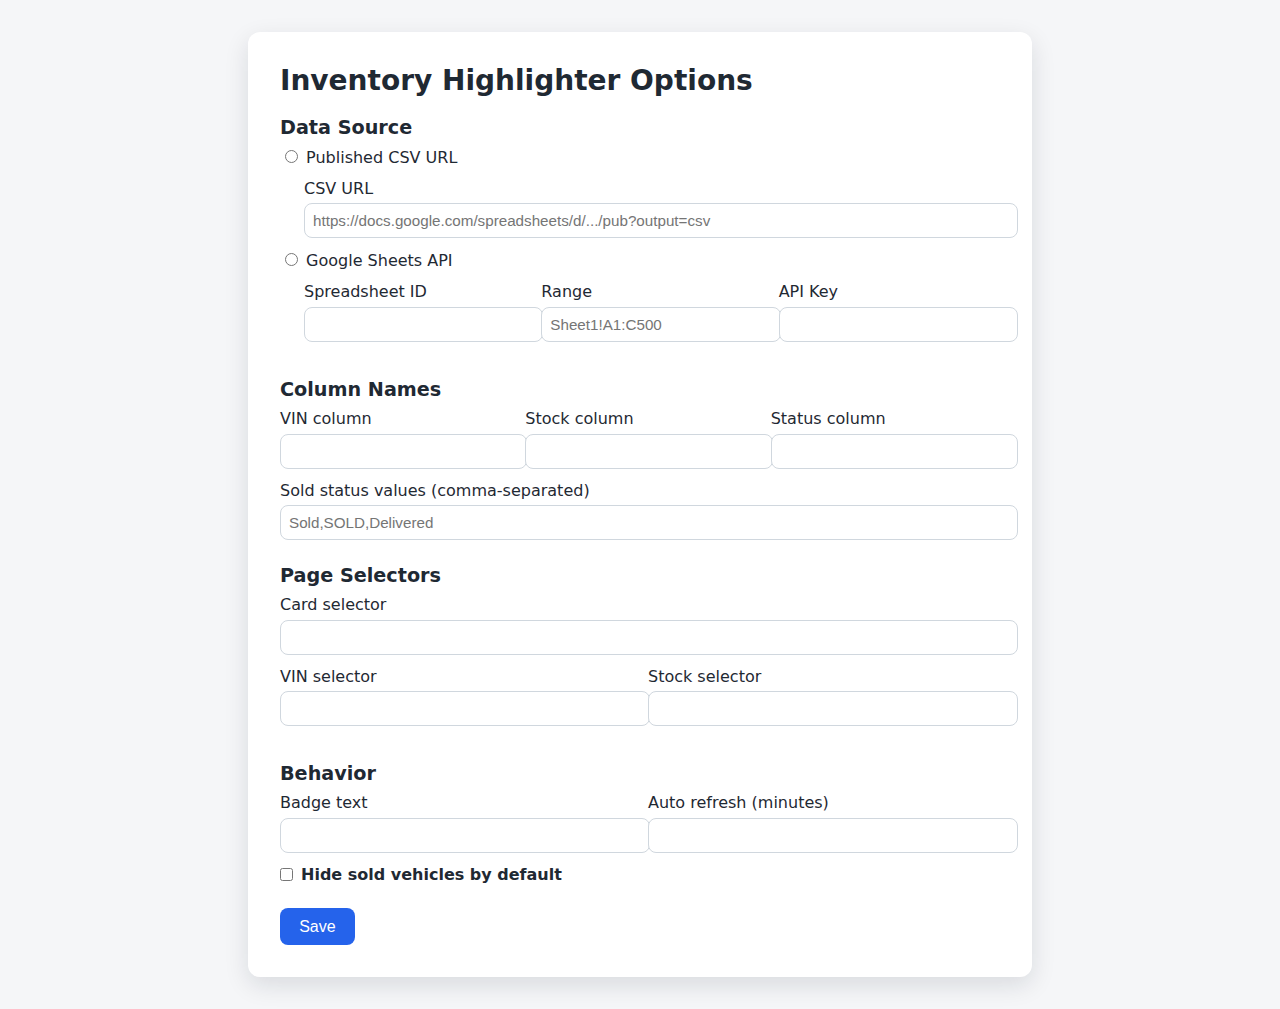
<file: src/options/index.html>
<!DOCTYPE html>
<html lang="en">
  <head>
    <meta charset="UTF-8" />
    <title>Inventory Highlighter Options</title>
    <link rel="stylesheet" href="options.css" />
  </head>
  <body>
    <main>
      <h1>Inventory Highlighter Options</h1>
      <form id="options-form">
        <section>
          <h2>Data Source</h2>
          <label>
            <input type="radio" name="dataSource" value="csv" />
            Published CSV URL
          </label>
          <label class="indent">
            CSV URL
            <input type="url" name="csvUrl" placeholder="https://docs.google.com/spreadsheets/d/.../pub?output=csv" />
          </label>
          <label>
            <input type="radio" name="dataSource" value="sheets" />
            Google Sheets API
          </label>
          <div class="indent grid">
            <label>
              Spreadsheet ID
              <input type="text" name="spreadsheetId" />
            </label>
            <label>
              Range
              <input type="text" name="range" placeholder="Sheet1!A1:C500" />
            </label>
            <label>
              API Key
              <input type="text" name="apiKey" />
            </label>
          </div>
        </section>

        <section>
          <h2>Column Names</h2>
          <div class="grid">
            <label>
              VIN column
              <input type="text" name="vinColumn" />
            </label>
            <label>
              Stock column
              <input type="text" name="stockColumn" />
            </label>
            <label>
              Status column
              <input type="text" name="statusColumn" />
            </label>
          </div>
          <label>
            Sold status values (comma-separated)
            <input type="text" name="soldValues" placeholder="Sold,SOLD,Delivered" />
          </label>
        </section>

        <section>
          <h2>Page Selectors</h2>
          <label>
            Card selector
            <input type="text" name="cardSelector" />
          </label>
          <div class="grid">
            <label>
              VIN selector
              <input type="text" name="vinSelector" />
            </label>
            <label>
              Stock selector
              <input type="text" name="stockSelector" />
            </label>
          </div>
        </section>

        <section>
          <h2>Behavior</h2>
          <div class="grid">
            <label>
              Badge text
              <input type="text" name="badgeText" />
            </label>
            <label>
              Auto refresh (minutes)
              <input type="number" name="autoRefresh" min="1" />
            </label>
          </div>
          <label class="inline">
            <input type="checkbox" name="hideSold" /> Hide sold vehicles by default
          </label>
        </section>

        <footer>
          <button type="submit">Save</button>
          <span id="status"></span>
        </footer>
      </form>
    </main>
    <script type="module" src="options.js"></script>
  </body>
</html>
</file>
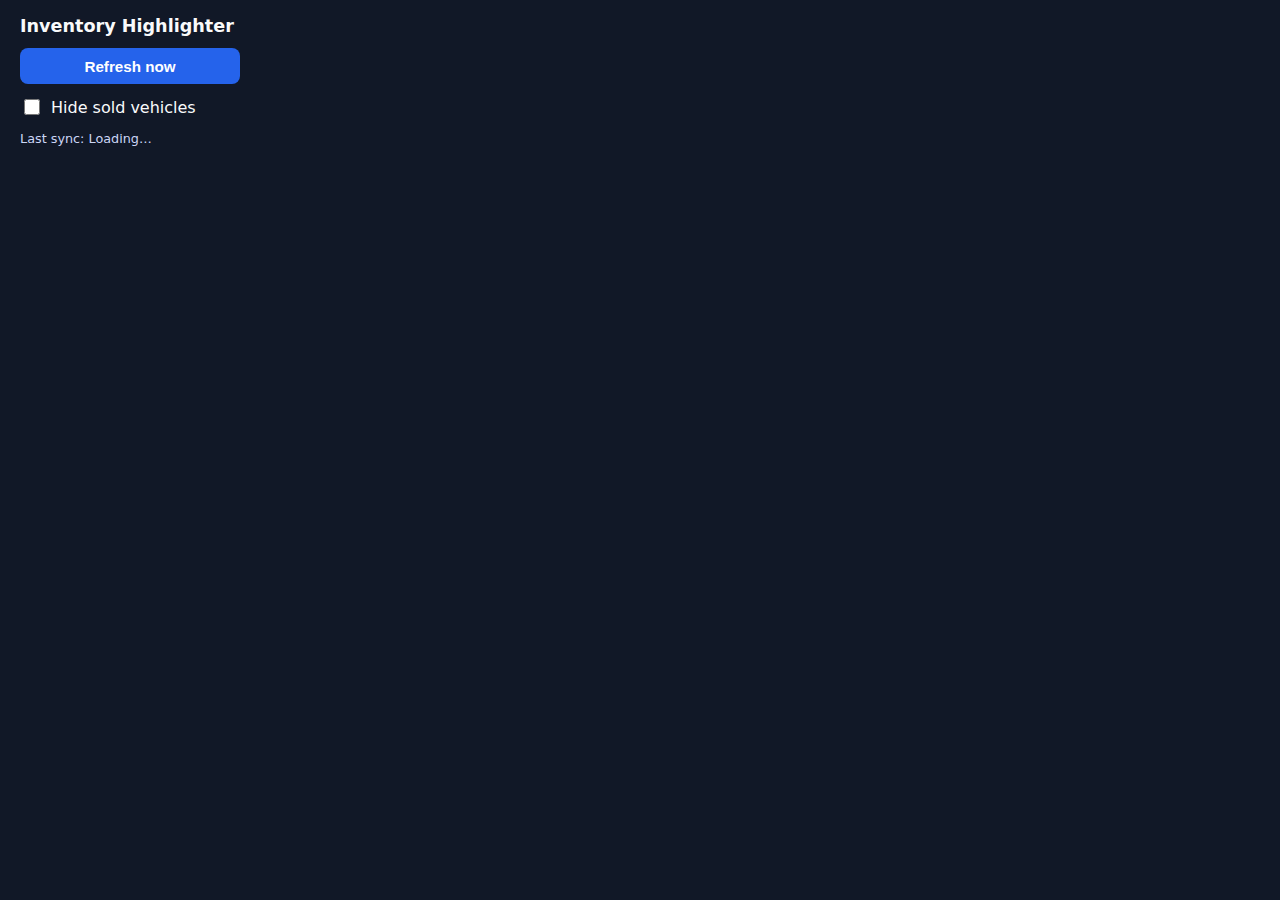
<file: src/popup/popup.html>
<!DOCTYPE html>
<html lang="en">
  <head>
    <meta charset="UTF-8" />
    <title>Inventory Highlighter</title>
    <link rel="stylesheet" href="popup.css" />
  </head>
  <body>
    <main>
      <h1>Inventory Highlighter</h1>
      <button id="refresh">Refresh now</button>
      <label class="switch">
        <input type="checkbox" id="hideSold" />
        <span>Hide sold vehicles</span>
      </label>
      <p class="meta">Last sync: <span id="lastSync">Loading…</span></p>
      <p id="message" role="status"></p>
    </main>
    <script type="module" src="popup.js"></script>
  </body>
</html>
</file>
<file: src/options/options.css>
body {
  font-family: system-ui, -apple-system, BlinkMacSystemFont, 'Segoe UI', sans-serif;
  background: #f5f6f8;
  color: #1f2933;
  margin: 0;
  padding: 0;
}

main {
  max-width: 720px;
  margin: 2rem auto;
  background: #fff;
  padding: 2rem;
  border-radius: 0.75rem;
  box-shadow: 0 8px 24px rgba(15, 23, 42, 0.12);
}

h1 {
  margin-top: 0;
  font-size: 1.75rem;
}

section {
  margin-bottom: 1.5rem;
}

section h2 {
  margin-bottom: 0.5rem;
  font-size: 1.2rem;
}

label {
  display: block;
  margin-bottom: 0.75rem;
  font-weight: 500;
}

label input[type='text'],
label input[type='url'],
label input[type='number'] {
  display: block;
  width: 100%;
  padding: 0.5rem;
  margin-top: 0.35rem;
  border: 1px solid #d0d7de;
  border-radius: 0.5rem;
  font-size: 0.95rem;
}

label.inline {
  display: flex;
  align-items: center;
  gap: 0.5rem;
  font-weight: 600;
}

label.inline input[type='checkbox'] {
  margin: 0;
}

.indent {
  margin-left: 1.5rem;
}

.grid {
  display: grid;
  grid-template-columns: repeat(auto-fit, minmax(200px, 1fr));
  gap: 1rem;
}

footer {
  display: flex;
  align-items: center;
  gap: 1rem;
}

button[type='submit'] {
  background: #2563eb;
  color: #fff;
  border: none;
  border-radius: 0.5rem;
  padding: 0.6rem 1.2rem;
  font-size: 1rem;
  cursor: pointer;
}

button[type='submit']:hover {
  background: #1d4ed8;
}

#status {
  font-size: 0.9rem;
  color: #059669;
}
</file>
<file: src/popup/popup.css>
body {
  margin: 0;
  padding: 0;
  font-family: system-ui, -apple-system, BlinkMacSystemFont, 'Segoe UI', sans-serif;
  background: #111827;
  color: #f9fafb;
  width: 260px;
}

main {
  padding: 1rem 1.25rem;
}

h1 {
  margin: 0 0 0.75rem;
  font-size: 1.1rem;
}

button#refresh {
  width: 100%;
  padding: 0.6rem;
  border: none;
  border-radius: 0.5rem;
  background: #2563eb;
  color: #fff;
  font-size: 0.95rem;
  font-weight: 600;
  cursor: pointer;
  margin-bottom: 0.75rem;
}

button#refresh:hover {
  background: #1d4ed8;
}

.switch {
  display: flex;
  align-items: center;
  gap: 0.5rem;
  margin-bottom: 0.5rem;
}

.switch input[type='checkbox'] {
  width: 1rem;
  height: 1rem;
}

.meta {
  font-size: 0.8rem;
  color: #cbd5f5;
}

#message {
  min-height: 1rem;
  font-size: 0.85rem;
  color: #34d399;
}
</file>
